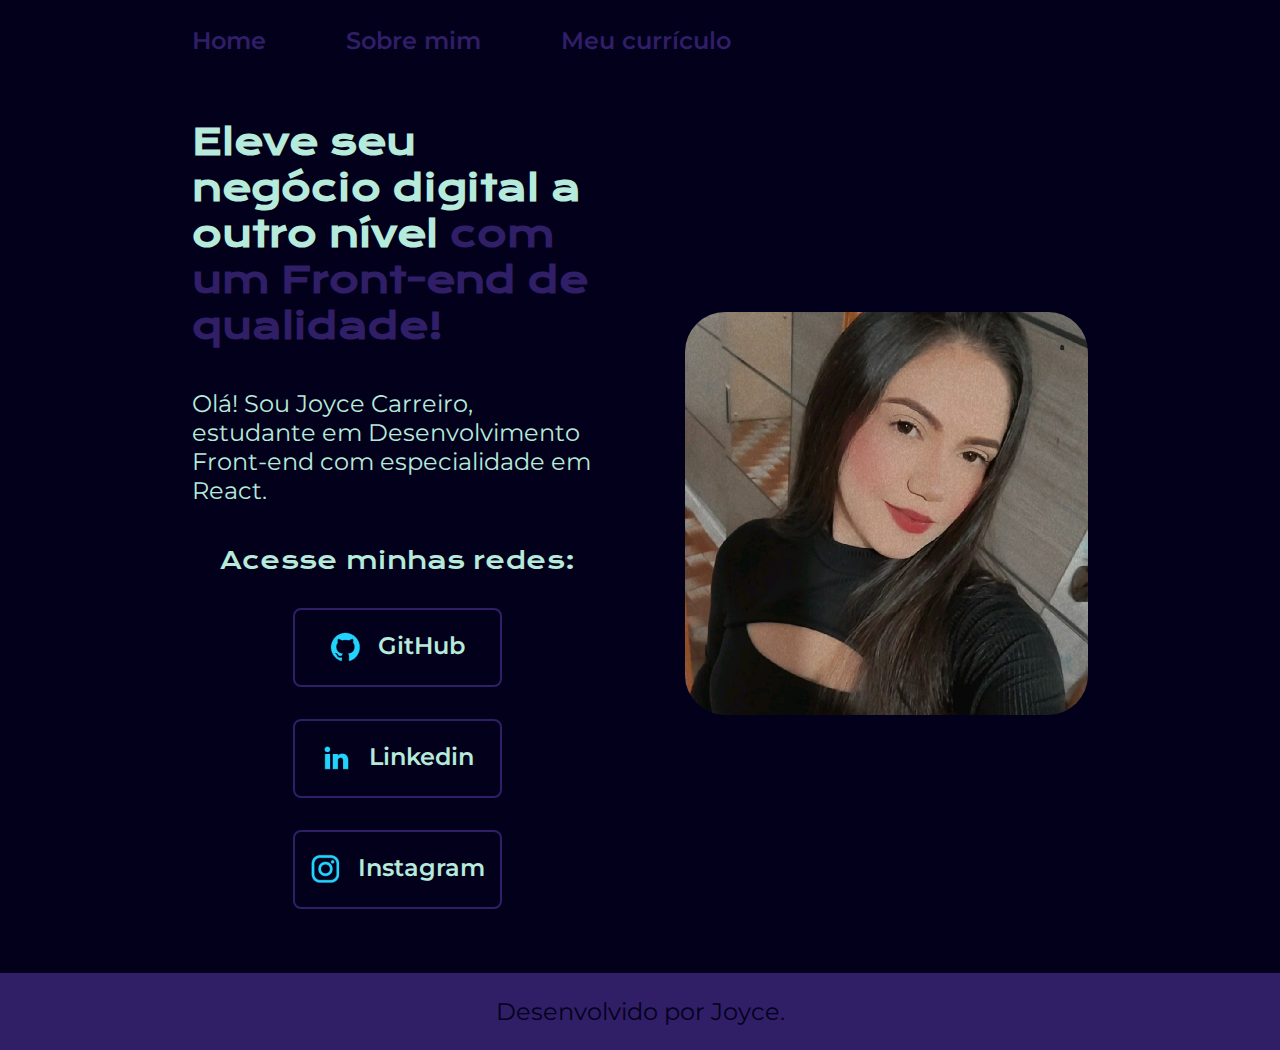
<file: index.html>
<!DOCTYPE html>
<html lang="pt-br">
<head>
    <meta charset="UTF-8">
    <meta name="viewport" content="width=device-width, initial-scale=1.0">
    <title>Portfólio de Joyce</title>
    <link rel="stylesheet" href="./styles/style.css">   
</head>
<body>
    <header class="menu">
        <nav class="menu__navigation">
            <a class="menu__navigation__link" href="index.html">Home</a>
            <a class="menu__navigation__link" href="about.html">Sobre mim</a>
            <a class="menu__navigation__link" href="curriculum.html">Meu currículo</a>
        </nav>
    </header>
    <main class="presentation">
        <section class="presentation__content">
            <h1 class="presentation__content__title">
            Eleve seu negócio digital a outro nível <strong class="text-emphasis">com um Front-end de qualidade!</strong>
            </h1>
            <p class="presentation__content__text">
            Olá! Sou Joyce Carreiro, estudante em Desenvolvimento Front-end com especialidade em React.
            </p>
            <div class="presentation__links">  
                <h2 class="presentation__links__subtitle">Acesse minhas redes:</h2>  
                <a class="presentation__links__navegation" href="https://github.com/joycedev13">
                    <img class="logo" src="./image/logos/github.png" alt="">
                    GitHub</a> 
                <a class="presentation__links__navegation" href="https://www.linkedin.com/in/joyce-carreiro-9243aa1a1/">
                    <img class="logo" src="./image/logos/linkedin.png" alt="">
                    Linkedin</a>
                <a class="presentation__links__navegation" href="https://www.instagram.com/joyceecarreiro/">
                    <img class="logo" src="./image/logos/instagram.png" alt="">
                    Instagram</a>
            </div>
        </section>
        <img class="presentation__image" src="./image/perfis/joycecarreiro.jpg" alt="Minha foto">
    </main>
    <footer class="baseboard">
            <p>Desenvolvido por Joyce.</p>
    </footer>
</body>
</html>
</file>
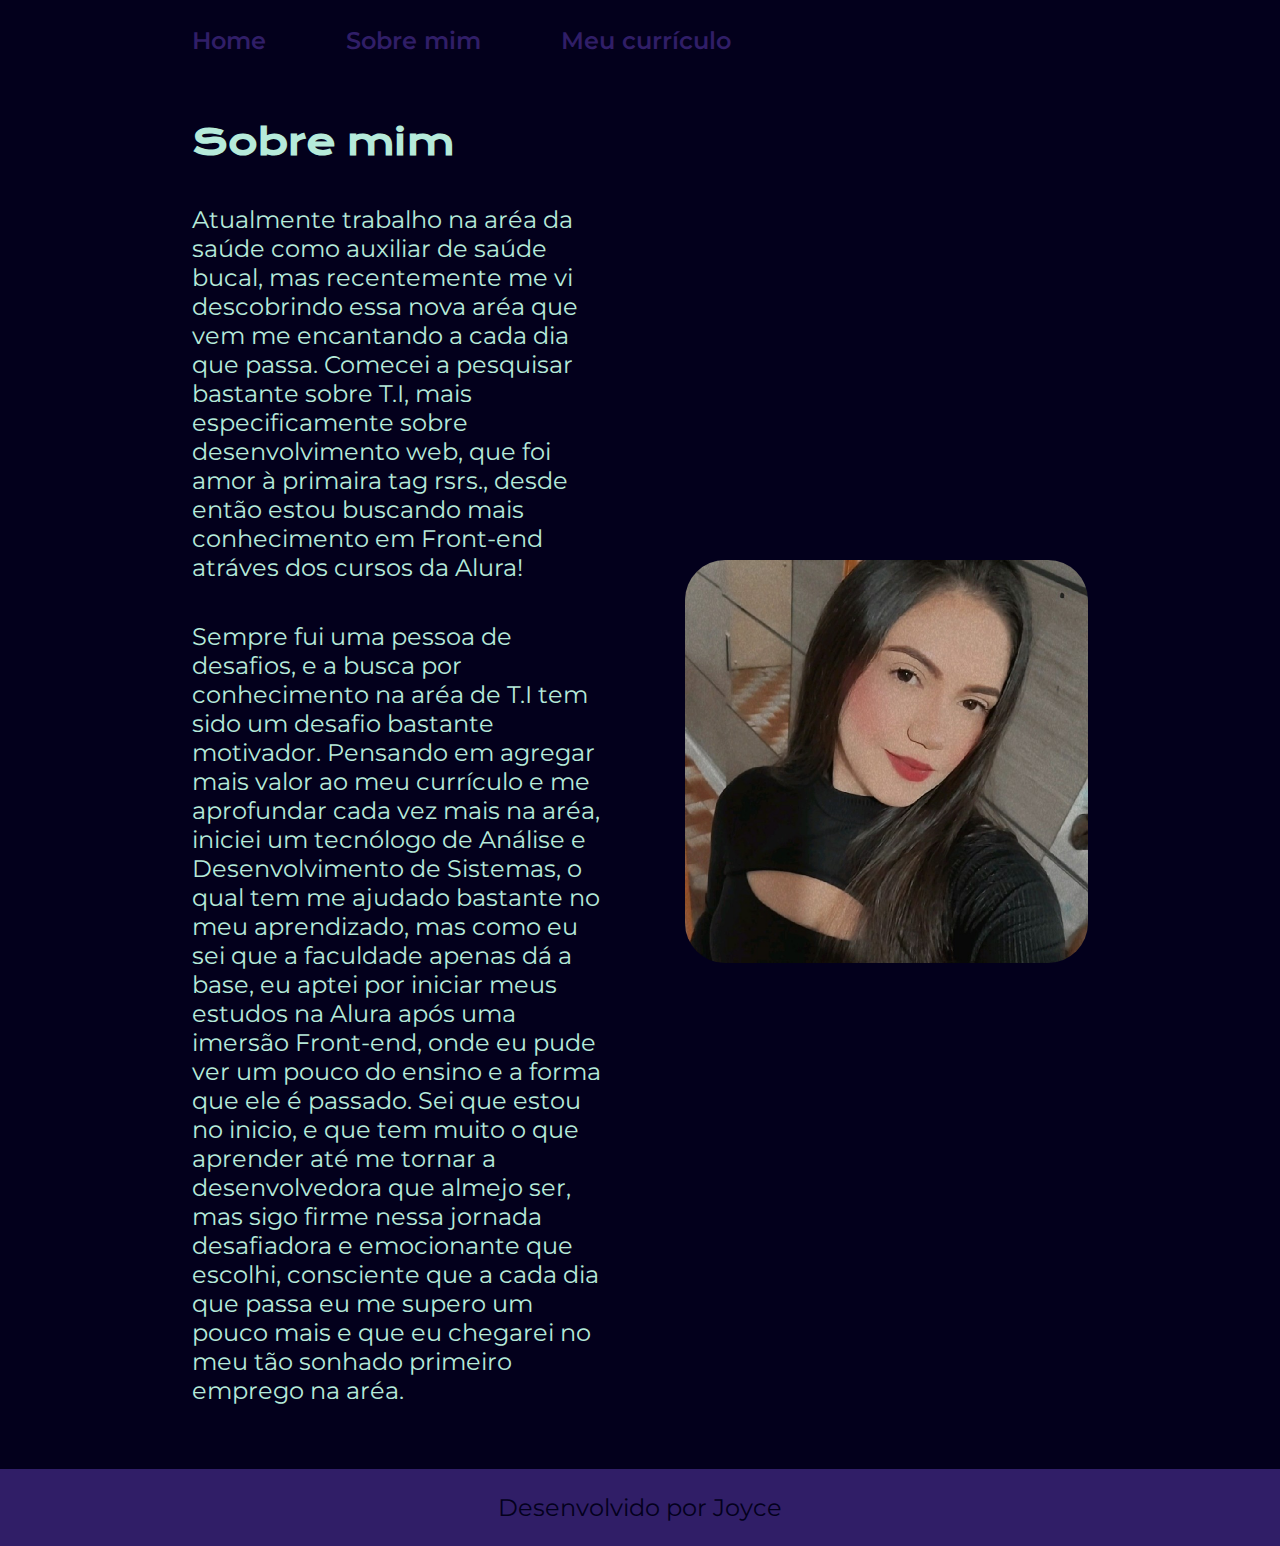
<file: about.html>
<!DOCTYPE html>
<html lang="pt-br">
<head>
    <meta charset="UTF-8">
    <meta name="viewport" content="width=device-width, initial-scale=1.0">
    <title>Sobre mim</title>
    <link rel="stylesheet" href="./styles/style.css">
</head>
<body>
    <header class="menu">
        <nav class="menu__navigation">
            <a class="menu__navigation__link" href="index.html">Home</a>
            <a class="menu__navigation__link" href="about.html">Sobre mim</a>
            <a class="menu__navigation__link" href="curriculum.html">Meu currículo</a>
        </nav>
    </header>
    <main class="presentation">
        <section class="presentation__content">
            <h1 class="presentation__content__title">Sobre mim</h1>
            <p class="presentation__content__text">Atualmente trabalho na aréa da saúde como auxiliar de saúde bucal, mas recentemente me vi descobrindo essa nova aréa que vem me encantando a cada dia que passa. Comecei a pesquisar bastante sobre T.I, mais especificamente sobre desenvolvimento web, que foi amor à primaira tag rsrs., desde então estou buscando mais conhecimento em Front-end atráves dos cursos da Alura!</p>
            <p class="presentation__content__text">Sempre fui uma pessoa de desafios, e a busca por conhecimento na aréa de T.I tem sido um desafio bastante motivador. Pensando em agregar mais valor ao meu currículo e me aprofundar cada vez mais na aréa, iniciei um tecnólogo de Análise e Desenvolvimento de Sistemas, o qual tem me ajudado bastante no meu aprendizado, mas como eu sei que a faculdade apenas dá a base, eu aptei por iniciar meus estudos na Alura após uma imersão Front-end, onde eu pude ver um pouco do ensino e a forma que ele é passado.
            Sei que estou no inicio, e que tem muito o que aprender até me tornar a desenvolvedora que almejo ser, mas sigo firme nessa jornada desafiadora e emocionante que escolhi, consciente que a cada dia que passa eu me supero um pouco mais e que eu chegarei no meu tão sonhado primeiro emprego na aréa.
            </p>
        </section>
        <img class="presentation__image" src="./image/perfis/joycecarreiro.jpg" alt="Minha foto">
    </main>
    <footer class="baseboard">
        <p>Desenvolvido por Joyce</p>
    </footer>
</body>
</html>
</file>
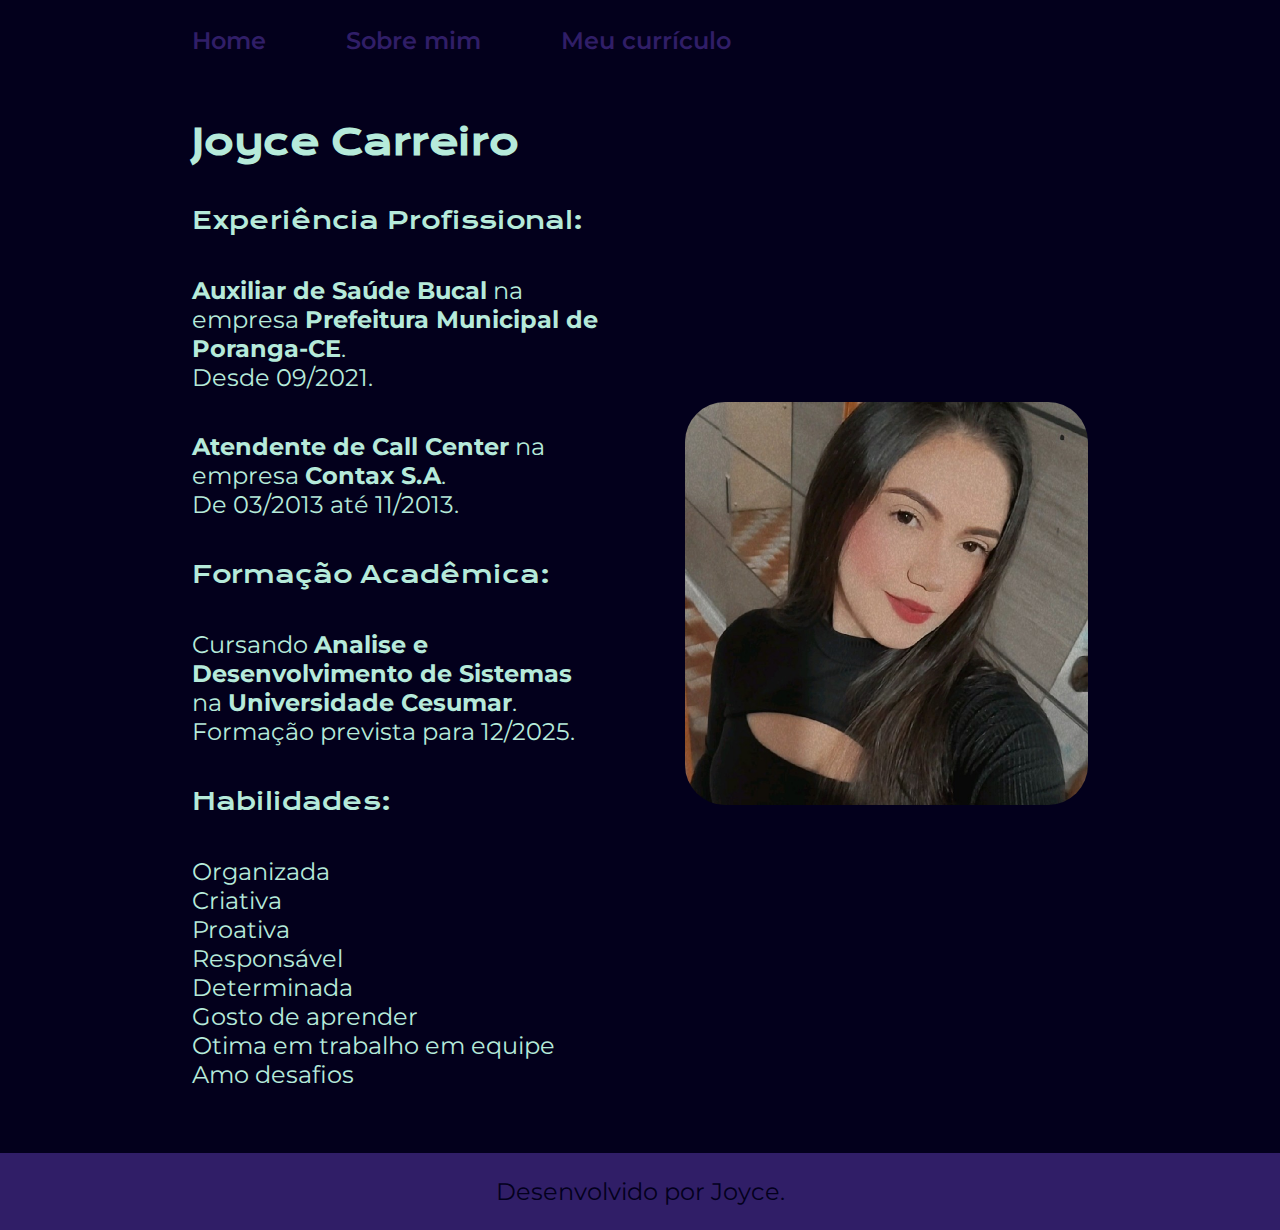
<file: curriculum.html>
<!DOCTYPE html>
<html lang="pt-br">
<head>
    <meta charset="UTF-8">
    <meta name="viewport" content="width=device-width, initial-scale=1.0">
    <title>Curriculum</title>
    <link rel="stylesheet" href="./styles/style.css">
</head>
<body>
    <header class="menu">
        <nav class="menu__navigation">
            <a class="menu__navigation__link" href="index.html">Home</a>
            <a class="menu__navigation__link" href="about.html">Sobre mim</a>
            <a class="menu__navigation__link" href="curriculum.html">Meu currículo</a>
        </nav>
    </header>
    <main class="presentation">
        <section class="presentation__content">
            <h1 class="presentation__content__title">Joyce Carreiro</h1>
            <h2 class="presentation__content__subtitle">Experiência Profissional:</h2>
                <p class="presentation__content__text"><strong>Auxiliar de Saúde Bucal</strong> na empresa <strong>Prefeitura Municipal de Poranga-CE</strong>.
                <br>Desde 09/2021.
                </p>
                <p class="presentation__content__text"><strong>Atendente de Call Center</strong> na empresa <strong>Contax S.A</strong>.
                <br>De 03/2013 até 11/2013.</p>
            <h2 class="presentation__content__subtitle">Formação Acadêmica:</h2>
                <p class="presentation__content__text">
                    Cursando <strong>Analise e Desenvolvimento de Sistemas</strong> na <strong>Universidade Cesumar</strong>.
                    <br>Formação prevista para 12/2025.
                </p>
            <h2 class="presentation__content__subtitle">Habilidades:</h2>
                <ul class="presentation__content__list">
                    <li>Organizada</li>
                    <li>Criativa</li>
                    <li>Proativa</li>
                    <li>Responsável</li>
                    <li>Determinada</li>
                    <li>Gosto de aprender</li>
                    <li>Otima em trabalho em equipe</li>
                    <li>Amo desafios</li>
                </ul>
        </section>
        <img class="presentation__image" src="./image/perfis/joycecarreiro.jpg" alt="Minha foto">
    </main>
    <footer class="baseboard">
        <p>Desenvolvido por Joyce.</p>
    </footer>
</body>
</html>
</file>
<file: styles/style.css>
@import url('https://fonts.googleapis.com/css2?family=Krona+One&family=Montserrat:ital,wght@0,100..900;1,100..900&display=swap');

:root {
    --color-primary: #03001C;
    --color-secondary: #B6EADA;
    --color-tertiary: #301E67;
    --color-hover: #5B8FB9;

    --font-main: "Krona One", sans-serif;
    --font-secondary: "Montserrat", sans-serif;
}

*{
    margin: 0;
    padding: 0;
}

body {
    /* height: 100vh; */
    box-sizing: border-box;
    background-color: var(--color-primary);
    color: var(--color-secondary);
}

/* MENU SUPERIOR */

.menu {
    padding: 2% 0% 0% 15%;
}

.menu__navigation {
    display: flex;
    gap: 80px;
}

.menu__navigation__link {
    font-size: 1.5rem;
    font-family: var(--font-secondary);
    color: var(--color-tertiary);
    font-weight: 600;
    text-decoration: none;
}

/* CONTÉUDO PRINCIPAL */

.presentation {
    padding: 5% 15%;
    display: flex;
    align-items: center;
    justify-content: space-between;
    gap: 82px;
}

.presentation__content {
    width: 50%;
    display: flex;
    flex-direction: column;
    gap: 40px;
}

.presentation__content__title {
    font-family: var(--font-main);
    font-size: 2.25rem;
}

.text-emphasis {
    color: var(--color-tertiary);
}

.presentation__content__subtitle {
    color: var(--color-secondary);
    font-family: var(--font-main);
    font-weight: 400;
    font-size: 1.5rem;
}

.presentation__content__text {
    font-family: var(--font-secondary);
    font-size: 1.5rem;
}

.presentation__content__list {
    list-style: none;
    font-family: var(--font-secondary);
    font-size: 1.5rem;
}

.presentation__links {
    display: flex;
    flex-direction: column;
    justify-content: space-between;
    align-items: center;
    gap: 32px;
}

.presentation__links__subtitle {
    color: var(--color-secondary);
    font-family: var(--font-main);
    font-weight: 400;
    font-size: 1.5rem;
}

.presentation__links__navegation {
    display: flex;
    justify-content: center;
    gap: 16px;
    border: 2px solid var(--color-tertiary);
    width: 50%;
    text-align: center;
    border-radius: 8px;
    font-size: 1.5rem;
    font-weight: 600;
    padding: 21.5px 0;
    text-decoration: none;
    color: var(--color-secondary);
    font-family: var(--font-secondary);
}

.presentation__links__navegation:hover {
    background-color: var(--color-hover);
}

.presentation__image {
    width: 45%;
    border-radius: 40px;
}

/* RODAPÉ */

.baseboard {
    color: var(--color-primary);
    background-color: var(--color-tertiary);
    padding: 24px;
    text-align: center;
    font-family: var(--font-secondary);
    font-size: 1.5rem;
    font-weight: 400;
}

@media (max-width: 1200px) {

    .menu {
        padding: 10%;
    }

    .menu__navigation {
        justify-content: center;
    }

    .presentation {
        flex-direction: column-reverse;
        padding: 5%;
    }

    .presentation__content {
        width: auto;
    }

}
</file>
